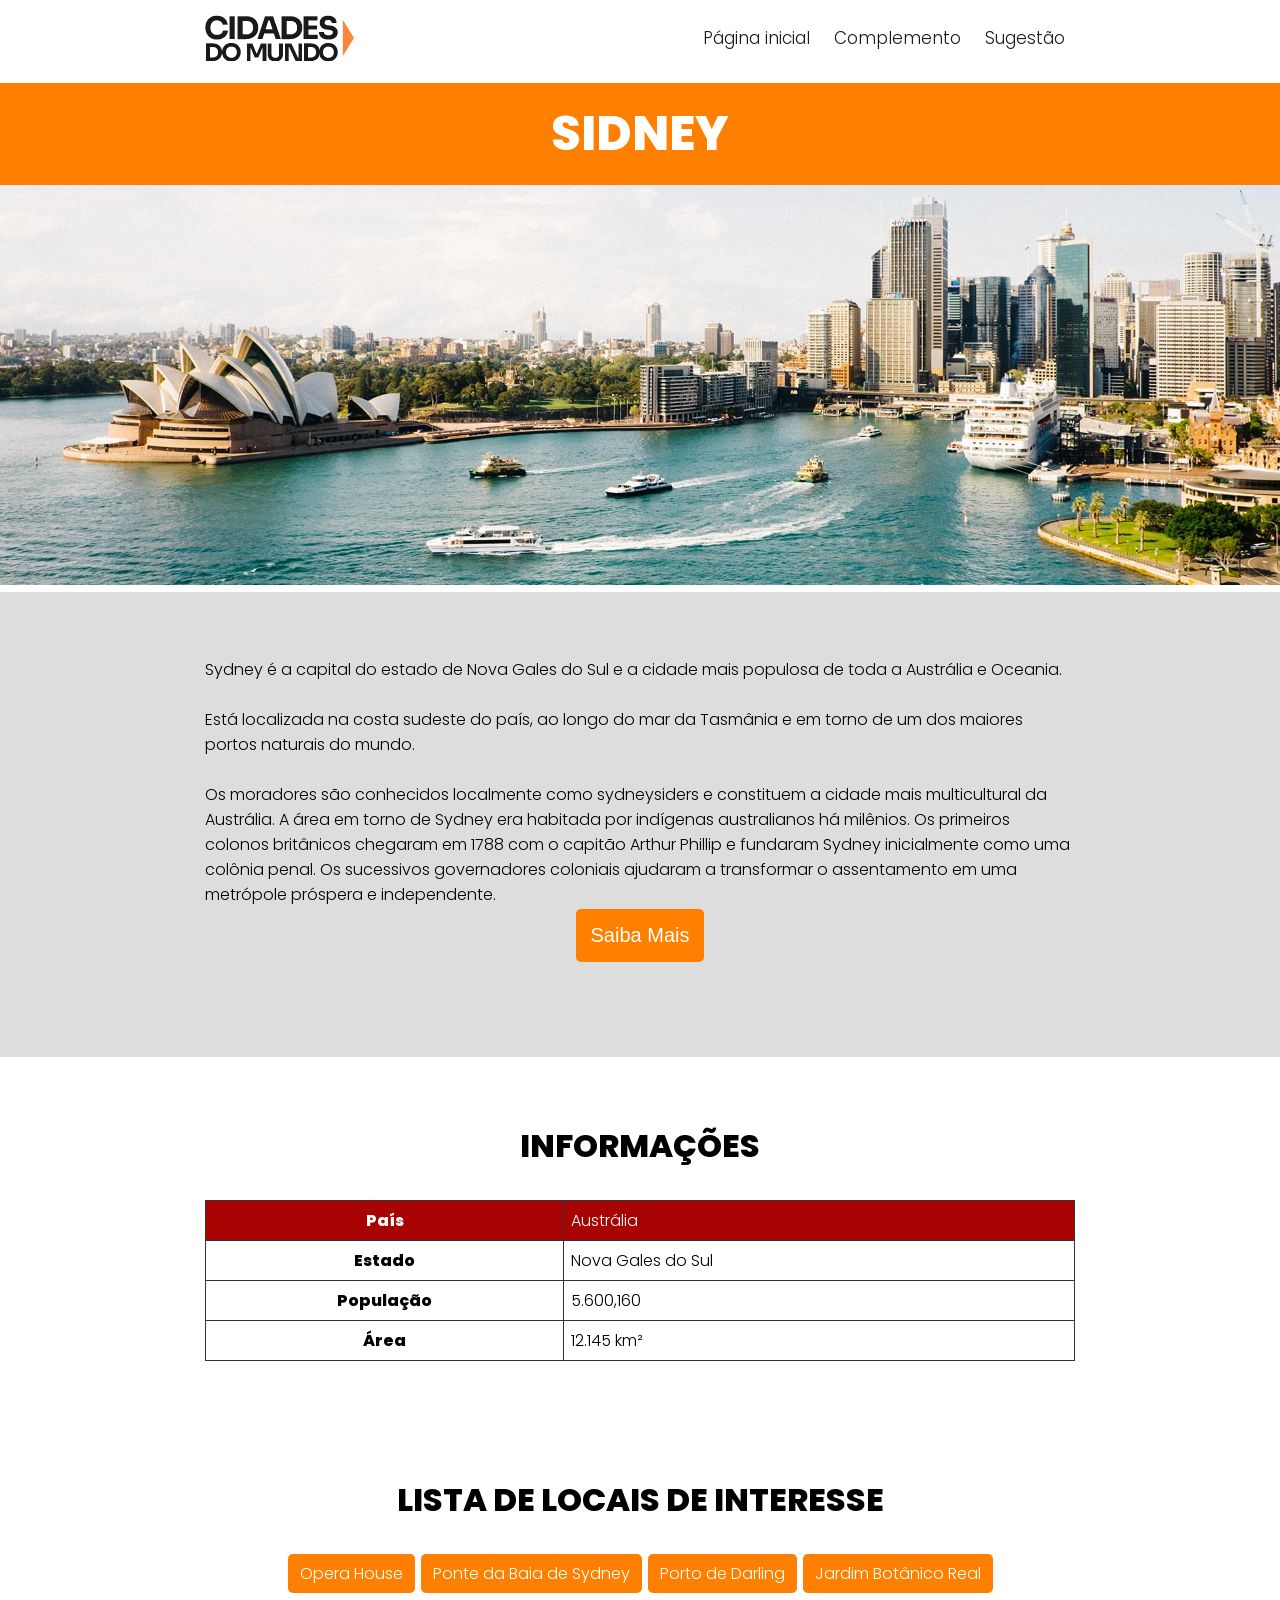
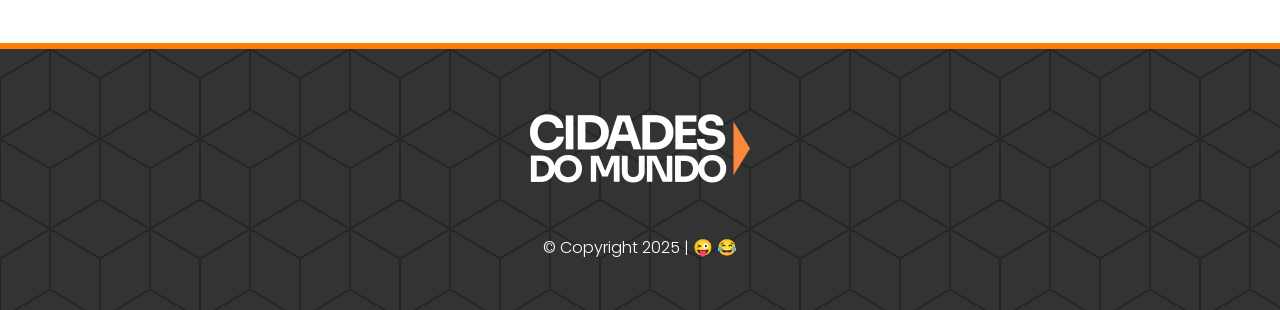
<file: index.html>
<!DOCTYPE html>
<html lang="pt-BR">

<head>
  <meta charset="UTF-8">
  <meta name="viewport" content="width=device-width, initial-scale=1.0">
  <title>Cidade Mundo</title>

  <!-- Meu Estilo -->
  <link rel="stylesheet" href="./css/style.css">
</head>

<body>

  <header class="cabecalho">
    <div class="container">
      <div class="logo">
        <a href="./index.html">
          <img src="./assets/img/logo-cidades.png" alt="Logo Cabeçalho">
        </a>
      </div>

      <nav class="menu">
        <ul>
          <li><a href="./index.html">Página inicial</a></li>
          <li><a href="./complemento.html">Complemento</a></li>
          <li><a href="./sugestao.html">Sugestão</a></li>
        </ul>
      </nav>
    </div>
  </header>

  <main class="principal">
    <div class="container-titulo">
      <h1>Sidney</h1>
    </div>

    <div class="container-img">
      <img src="./assets/img/sydney.jpg" alt="Imagem panorâmica de Sydney" width="100%" />
    </div>

    <div class="modulo sobre">
      <div class="container">
        <h2></h2>
        <p>
          Sydney é a capital do estado de Nova Gales do Sul e a
          cidade mais populosa de toda a Austrália e Oceania.</br></br>
          Está localizada na costa sudeste do país, ao longo do mar da Tasmânia e
          em torno de um dos maiores portos naturais do mundo.</br></br>
          Os moradores são conhecidos localmente como sydneysiders e constituem
          a cidade mais multicultural da Austrália. A área em torno de Sydney
          era habitada por indígenas australianos há milênios. Os primeiros
          colonos britânicos chegaram em 1788 com o capitão Arthur Phillip e
          fundaram Sydney inicialmente como uma colônia penal. Os
          sucessivos governadores coloniais ajudaram a transformar o
          assentamento em uma metrópole próspera e independente.
        </p>
        <div class="container-btn">
          <button class="btn-saiba-mais">
            <a target="_blank" href="https://pt.wikipedia.org/wiki/Sydney">Saiba Mais</a>
          </button>
        </div>
      </div>
    </div>

    <div class="modulo">
      <div class="container">
        <h2 class="subtitulo">Informações</h2>
        <table class="tabela">
          <thead>
            <tr>
              <th>País</th>
              <td>Austrália</td>
            </tr>
          </thead>

          <tbody>
            <tr>
              <th>Estado</th>
              <td>Nova Gales do Sul</td>
            </tr>
            <tr>
              <th>População</th>
              <td>5.600,160</td>
            </tr>
            <tr>
              <th>Área</th>
              <td>12.145 km²</td>
            </tr>
          </tbody>
        </table>
      </div>
    </div>

    <div class="modulo lista-locais">
      <h2 class="subtitulo">Lista de locais de interesse</h2>
      <ul>
        <li>Opera House</li>
        <li>Ponte da Baia de Sydney</li>
        <li>Porto de Darling</li>
        <li>Jardim Botânico Real</li>
      </ul>
    </div>
  </main>

  <footer class="rodape">
    <div class="container">
      <div class="logo">
        <img src="./assets/img/logo-cidades-rodape.png" alt="Logo do rodapé">
      </div>
    </div>

    <div class="creditos">
      <p>&COPY; Copyright 2025 | &#128540 😂 </p>
    </div>
  </footer>

</body>

</html>
</file>
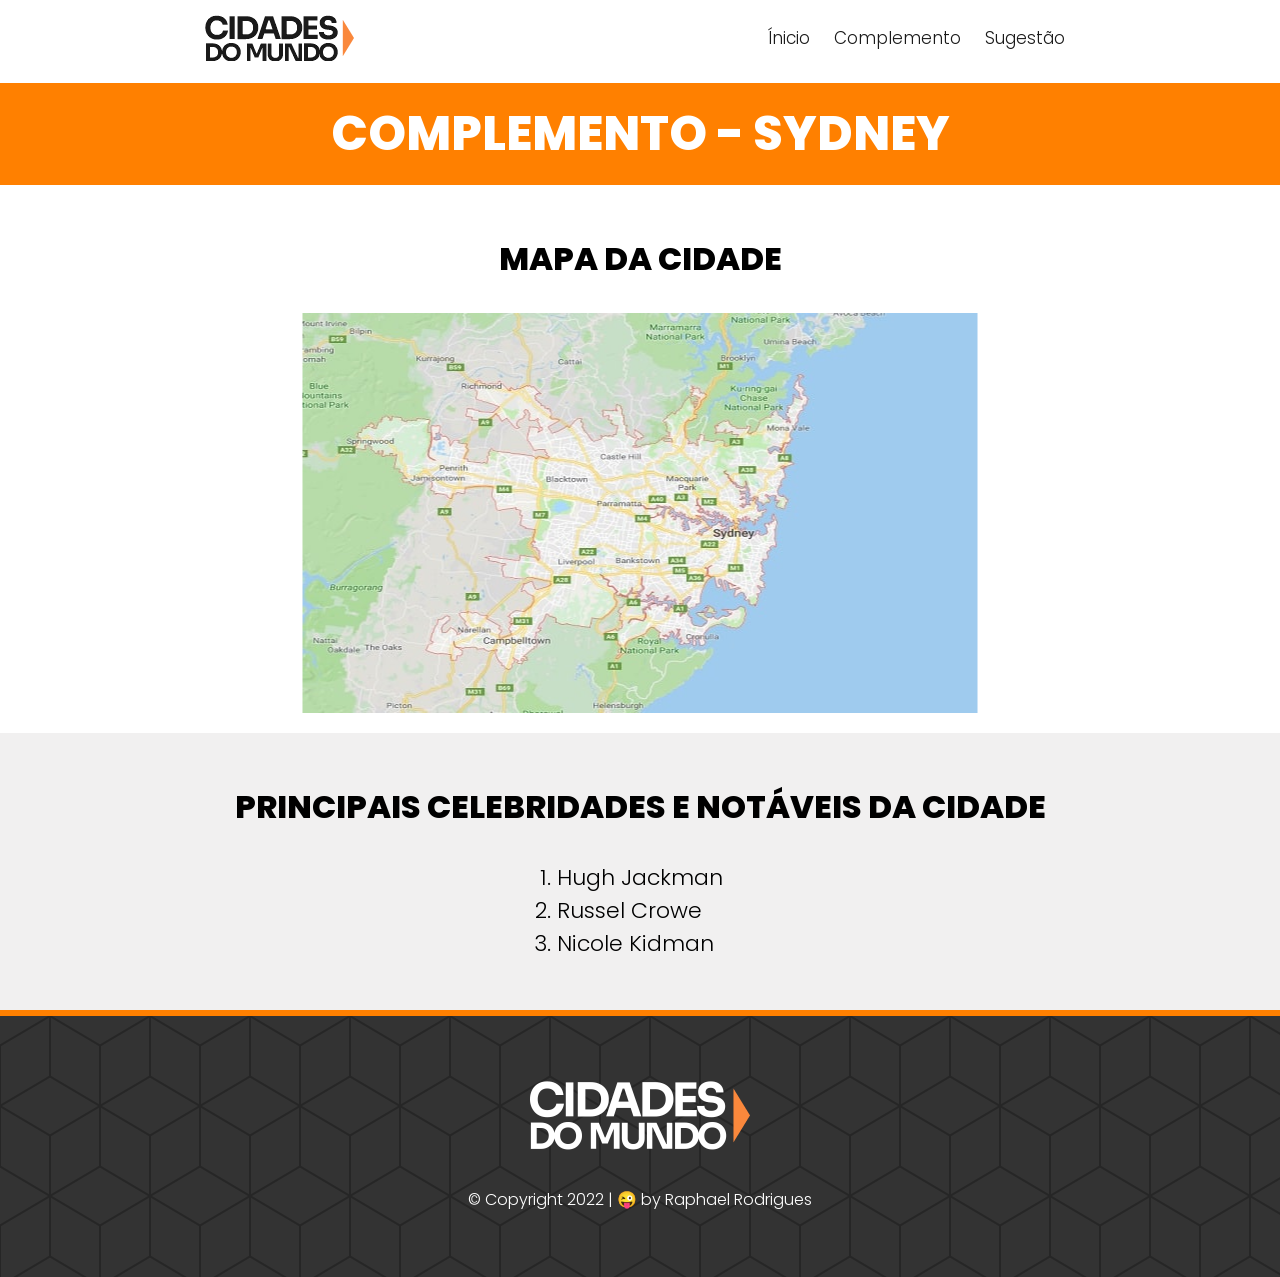
<file: complemento.html>
<!DOCTYPE html>
<html lang="pt-BR">

<head>
  <meta charset="UTF-8" />
  <meta http-equiv="X-UA-Compatible" content="IE=edge" />
  <meta name="viewport" content="width=device-width, initial-scale=1.0" />
  <title>Sydney</title>
  <!-- Altera icone da aba -->
  <link rel="shortcut icon" href="./assets/icone.png" />
  <!-- importa fonte do google fonts -->
  <link href="https://fonts.googleapis.com/css2?family=Roboto+Slab:wght@400;700&display=swap" rel="stylesheet" />
  <link rel="stylesheet" href="./css/style.css" />
</head>

<body>
  <header class="cabecalho">
    <div class="container">
      <div class="logo">
        <a href="./index.html">
          <img src="./assets/img/logo-cidades.png" alt="Logo do cabecalho" />
        </a>
      </div>

      <nav class="menu">
        <ul>
          <li><a href="./index.html">Ínicio</a></li>
          <li><a href="./complemento.html">Complemento</a></li>
          <li><a href="./sugestao.html">Sugestão</a></li>
        </ul>
      </nav>
    </div>
  </header>

  <main class="principal">
    <div class="container-titulo">
      <h1>Complemento - Sydney</h1>
    </div>

    <div class="modulo mapa">
      <h2 class="subtitulo">Mapa da cidade</h2>
      <img src="./assets/img/sydney-mapa.jpg" alt="Mapa de Sydney" />
    </div>

    <div class="modulo notaveis">
      <h2 class="subtitulo">
        Principais celebridades e notáveis da cidade
      </h2>
      <ol>
        <li>Hugh Jackman</li>
        <li>Russel Crowe</li>
        <li>Nicole Kidman</li>
      </ol>
    </div>
  </main>

  <footer class="rodape">
    <div class="container">
      <div class="logo">
        <img src="./assets/img/logo-cidades-rodape.png" alt="Logo do rodapé" />
      </div>

      <div class="creditos">
        <p>&COPY; Copyright 2022 | &#128540; by Raphael Rodrigues</p>
      </div>
    </div>
  </footer>
</body>

</html>
</file>
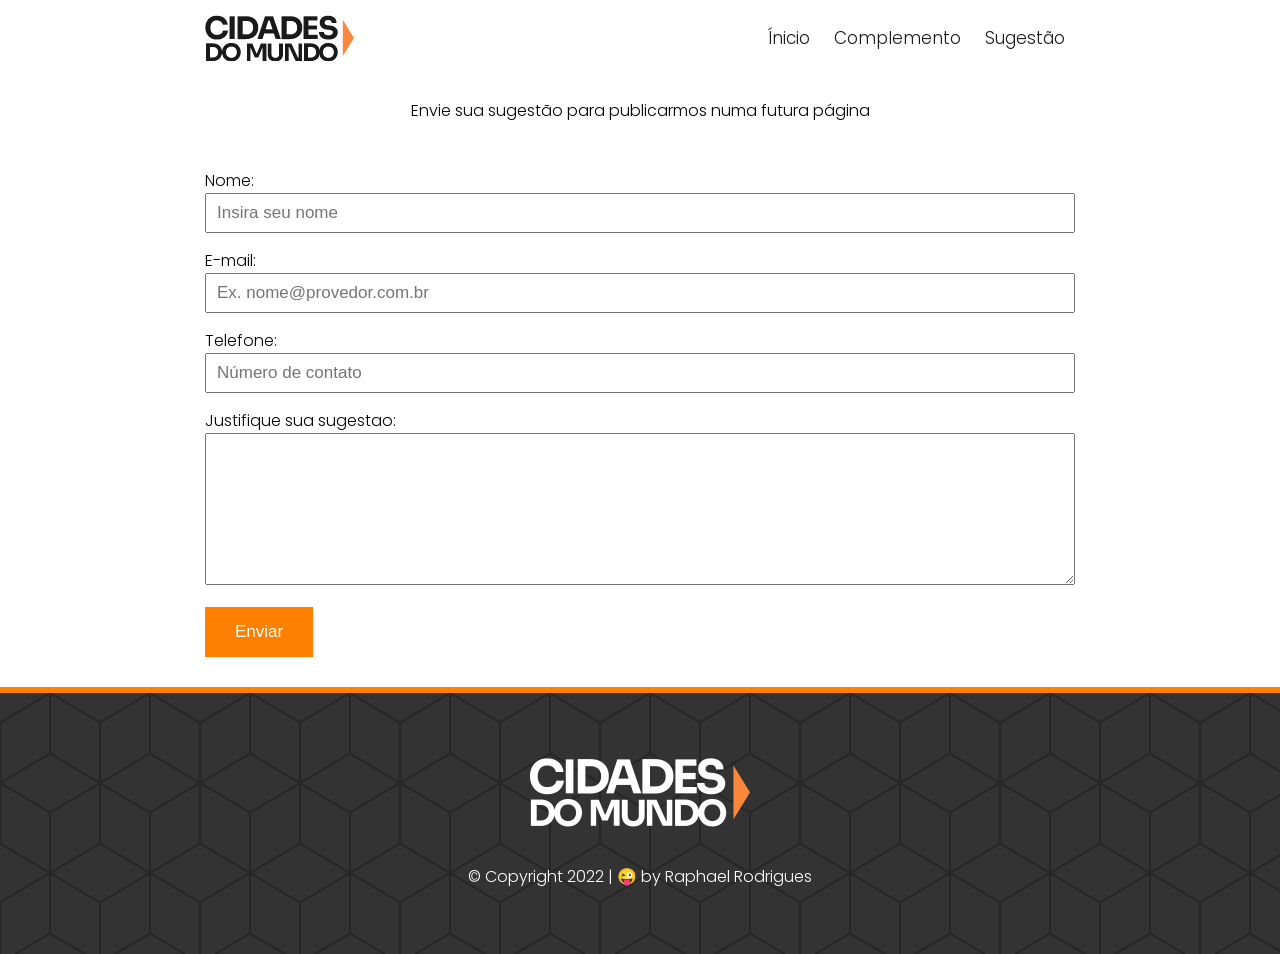
<file: sugestao.html>
<!DOCTYPE html>
<html lang="pt-BR">

<head>
  <meta charset="UTF-8" />
  <meta http-equiv="X-UA-Compatible" content="IE=edge" />
  <meta name="viewport" content="width=device-width, initial-scale=1.0" />
  <title>Sydney</title>
  <!-- Altera icone da aba -->
  <link rel="shortcut icon" href="./assets/icone.png" />
  <!-- importa fonte do google fonts -->
  <link href="https://fonts.googleapis.com/css2?family=Roboto+Slab:wght@400;700&display=swap" rel="stylesheet" />
  <link rel="stylesheet" href="./css/style.css" />
</head>

<body>
  <header class="cabecalho">
    <div class="container">
      <div class="logo">
        <a href="./index.html">
          <img src="./assets/img/logo-cidades.png" alt="" />
        </a>
      </div>

      <nav class="menu">
        <ul>
          <li><a href="./index.html">Ínicio</a></li>
          <li><a href="./complemento.html">Complemento</a></li>
          <li><a href="./sugestao.html">Sugestão</a></li>
        </ul>
      </nav>
    </div>
  </header>

  <main>
    <div class="sugestao-texto">
      <div class="container">
        <p>Envie sua sugestão para publicarmos numa futura página</p>
      </div>
    </div>

    <div class="sugestao-formulario">
      <div class="container">
        <form method="POST">
          <div class="form-container">
            <label for="nome">Nome:</label><br />
            <input type="text" name="nome" id="nome" class="form" placeholder="Insira seu nome" required />
          </div>

          <div class="form-container">
            <label for="email">E-mail:</label><br />
            <input type="email" name="email" id="email" class="form" placeholder="Ex. nome@provedor.com.br" required />
          </div>

          <div class="form-container">
            <label for="telefone">Telefone:</label><br />
            <input type="tel" name="telefone" id="telefone" class="form" placeholder="Número de contato" required />
          </div>

          <div class="form-container">
            <label for="sugestao">Justifique sua sugestao:</label> <br />
            <textarea name="sugestao" id="sugestao" rows="10" class="form" required></textarea>
          </div>

          <div class="form-container">
            <!-- todo formulario usa um input type submit como botão -->
            <input type="submit" class="form-botao" value="Enviar" />
          </div>
        </form>
      </div>
    </div>
  </main>

  <footer class="rodape">
    <div class="container">
      <div class="logo">
        <img src="./assets/img/logo-cidades-rodape.png" alt="Logo do rodapé" />
      </div>

      <div class="creditos">
        <p>&COPY; Copyright 2022 | &#128540; by Raphael Rodrigues</p>
      </div>
    </div>
  </footer>
</body>

</html>
</file>
<file: css/style.css>
@charset "UTF-8";
@import url("https://fonts.googleapis.com/css2?family=Roboto:ital,wght@0,100;0,300;0,400;0,500;0,700;0,900;1,100;1,300;1,400;1,500;1,700;1,900&display=swap");

@font-face {
  font-family: "Poppins";
  src: url("../fonts/Poppins/Poppins-Regular.ttf");
  font-weight: normal;
  font-style: normal;
}

@font-face {
  font-family: "Poppins";
  src: url("../fonts/Poppins/Poppins-ExtraBold.ttf");
  font-weight: 900;
  font-style: normal;
}

@font-face {
  font-family: "Poppins";
  src: url("../fonts/Poppins/Poppins-Light.ttf");
  font-weight: light;
  font-style: normal;
}

* {
  margin: 0;
  padding: 0;
  box-sizing: border-box;
}

body,
html {
  font-family: "Poppins", Arial, Helvetica, sans-serif;
  font-weight: light;
}

header.cabecalho div.container {
  display: flex;
  justify-content: space-between;
}

div.container {
  max-width: 900px;
  margin: 0 auto;
  padding: 15px;
}

nav.menu {
  margin-top: 10px;
}

nav.menu ul li {
  list-style: none;
  display: inline-block;
}

nav.menu ul li a {
  color: #1a1a1a;
  margin: 0 10px;
  text-decoration: none;
  font-size: 17px;
  transition: 0.3s;
}

nav.menu ul li a:hover {
  color: #ff8000;
}

main.principal div.container-titulo {
  width: 100%;
  background-color: #ff8000;
  padding: 15px;
}

main.principal div.container-titulo h1 {
  color: #fff;
  text-align: center;
  font-size: 48px;
  text-transform: uppercase;
}

div.modulo {
  width: 100%;
  padding: 50px 0;
}

div.sobre {
  background-color: #ddd;
}

h2.subtitulo,
div.container-btn {
  font-size: 32px;
  text-align: center;
  text-transform: uppercase;
  margin-bottom: 30px;
}

.btn-saiba-mais {
  background-color: #ff8000;
  padding: 15px;
  border: none;
  border-radius: 5px;
  transition: transform 0.3s;
}

.btn-saiba-mais:hover {
  transform: scale(1.2);
  filter: brightness(0.95);
}

.btn-saiba-mais a {
  text-align: center;
  text-decoration: none;
  color: #fff;
  font-size: 20px;
}

/* Modulo Tabela */
table.tabela {
  width: 100%;
  border-collapse: collapse;
}

table.tabela thead {
  background-color: #a90202;
  color: #fff;
}

table.tabela td,
table.tabela th {
  border: 1px solid #333;
  padding: 7px;
}

/* Modulo Locais Interesse */
div.lista-locais ul {
  display: flex;
  justify-content: center;
}

div.lista-locais ul li {
  list-style: none;
  display: inline-block;
  color: #fff;
  background-color: #ff8000;
  padding: 7px 12px;
  margin: 0 3px;
  border-radius: 5px;
}

footer.rodape {
  width: 100%;
  padding: 50px 0;
  background-color: #333;
  background-image: url(../assets/img/padrao-fundo-rodape.png);
  border-top: 6px solid #ff8000;
  text-align: center;
  clear: both;
}

footer.rodape div.logo {
  margin-bottom: 30px;
}

footer.rodape div.creditos {
  color: #fff;
}

div.mapa {
  width: 100%;
}

div.mapa img {
  float: left;
  position: relative;
  left: 50%;
  transform: translateX(-50%);
}

div.notaveis {
  float: left;
  background-color: #f1f0f0;
  margin-top: 20px;
}

div.notaveis ol {
  font-size: 22px;
  float: left;
  position: relative;
  left: 50%;
  transform: translateX(-50%);
}

/* Pagina Sugestão */

div.sugestao-texto {
  text-align: center;
}

div.form-container {
  width: 100%;
  margin: 15px 0;
}

input.form {
  width: 100%;
  min-height: 40px;
  font-size: 17px;
  text-indent: 10px;
}

textarea#sugestao {
  width: 100%;
}

input.form-botao {
  padding: 15px 30px;
  background-color: #ff8000;
  border: none;
  color: #fff;
  font-size: 17px;
  cursor: pointer;
  transition: transform 0.3s;
}

input.form-botao:hover {
  background-color: #ff8000;
}
</file>
